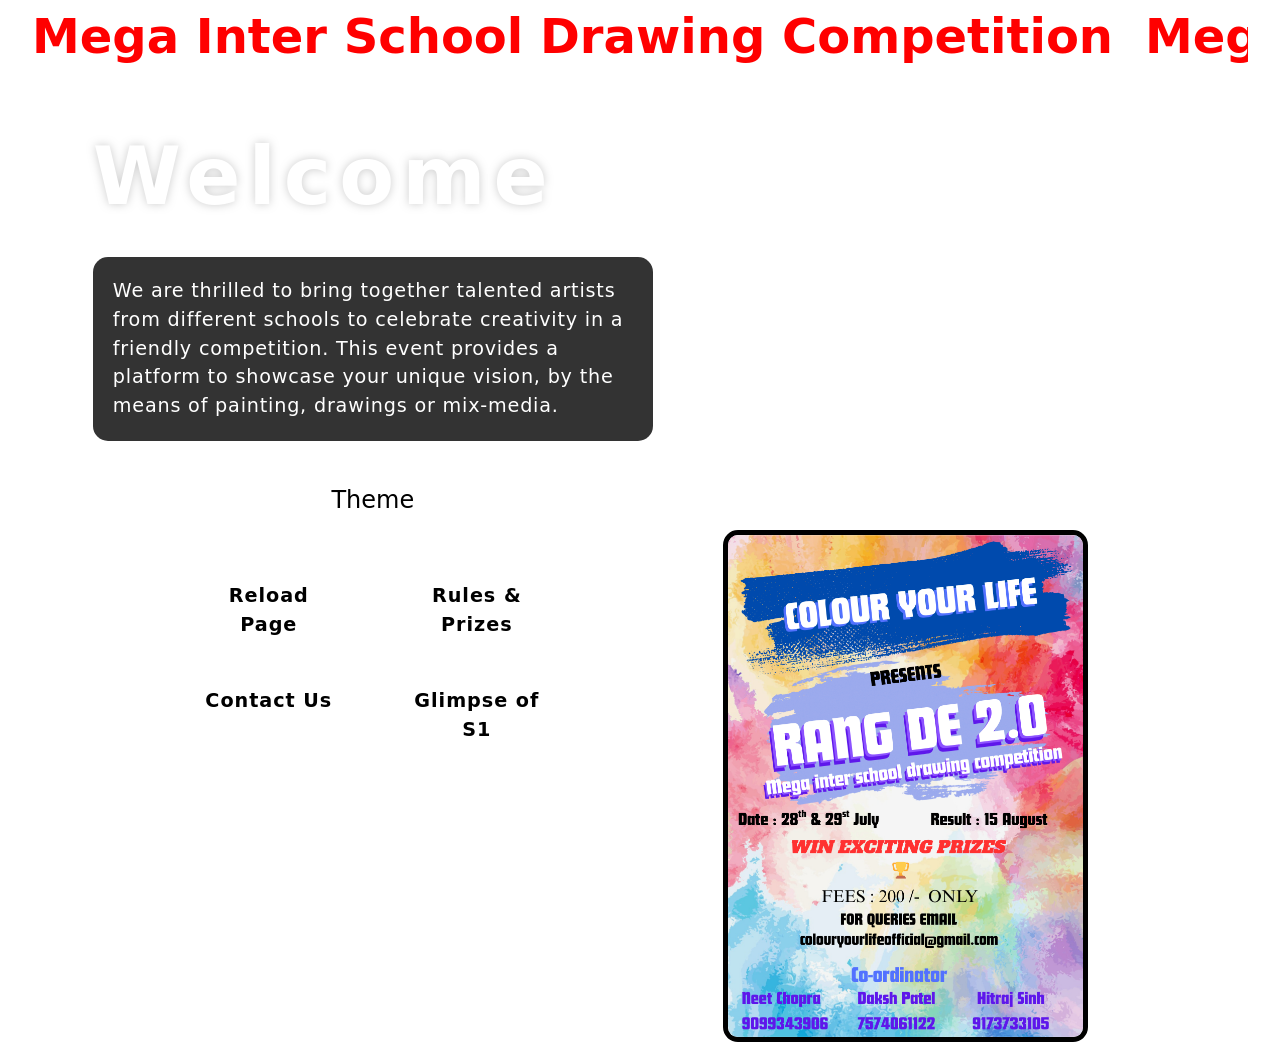
<file: index.html>
<!DOCTYPE html>
<html lang="en">

<head>
    <meta charset="UTF-8">
    <meta name="viewport" content="width=device-width, initial-scale=1.0">
    <link rel="stylesheet" href="styles.css">
    <link rel="stylesheet" href="https://unpkg.com/aos@next/dist/aos.css" />
    <link rel="icon" type="image/svg" href="Assets/fev.svg">
    <title>Rang De 2.0</title>
</head>

<body>
    <div class="mobile-message">
        Please view on laptop
    </div>

    <video autoplay muted id="bg-video">
    <source src="Assets/vid_2.mp4" type="video/mp4">
    Your browser does not support HTML5 video.
    </video>

    <div class="layer-blur"></div>
    <div class="container">
    <div class="scrolling-banner">
    <div class="scrolling-track">
        <div class="scrolling-text">
            <h1>Mega Inter School Drawing Competition</h1>
        </div>
        <div class="scrolling-text">
            <h1>Mega Inter School Drawing Competition</h1>
        </div>
        <div class="scrolling-text">
            <h1>Mega Inter School Drawing Competition</h1>
        </div>
    </div>
    </div>

        <main>
            <div class="content">
                <h1 data-aos="fade-zoom-in"
                data-aos-easing="ease-in-back"
                data-aos-delay="300"
                data-aos-offset="0" data-aos-duration="1500">Welcome</h1>
                <p data-aos="fade-zoom-in"
                data-aos-easing="ease-in-back"
                data-aos-delay="300"
                data-aos-offset="0" data-aos-duration="1500" class="description">
                    We are thrilled to bring together talented artists from different schools to celebrate creativity 
                    in a friendly competition. This event provides a platform to showcase your unique vision, 
                    by the means of painting, drawings or mix-media.
                </p>

                <div data-aos="fade-zoom-in"
                data-aos-easing="ease-in-back"
                data-aos-delay="300"
                data-aos-offset="0" data-aos-duration="2000" class="btn-container">

                    <a href="theme.html" class="top-btn">Theme</a>

                    <div class="button-grid">
                        <a href="index.html" class="btn-contact">Reload Page</a>
                        <a href="rules.html" class="btn-contact">Rules & Prizes</a>
                        <a href="mailto:colouryourlifeofficial@gmail.com" class="btn-contact">Contact Us</a>
                        <a href="glimpse.html" class="btn-contact">Glimpse of S1</a>
                    </div>
                </div>
            </div>
        </main>
            <!-- Poster Image Section -->
        <div data-aos="fade-zoom-in"
                data-aos-easing="ease-in-back"
                data-aos-delay="300"
                data-aos-offset="0" data-aos-duration="1500" class="poster-container">
            <img src="Assets/poster.png" alt="Event Poster" class="poster-image">
        </div>
    </div>

    <script src="https://unpkg.com/aos@next/dist/aos.js"></script>
    <script>
        AOS.init();
    </script>
    <script>
        // Video pause for last frame
        const video = document.getElementById('bg-video');

        video.addEventListener('loadedmetadata', () => {
            video.play();
        });

        video.addEventListener('ended', () => {
            video.pause();
            video.currentTime = video.duration;
        });
    </script>

</body>
</html>
<!-- d*p. <3 -->
</file>
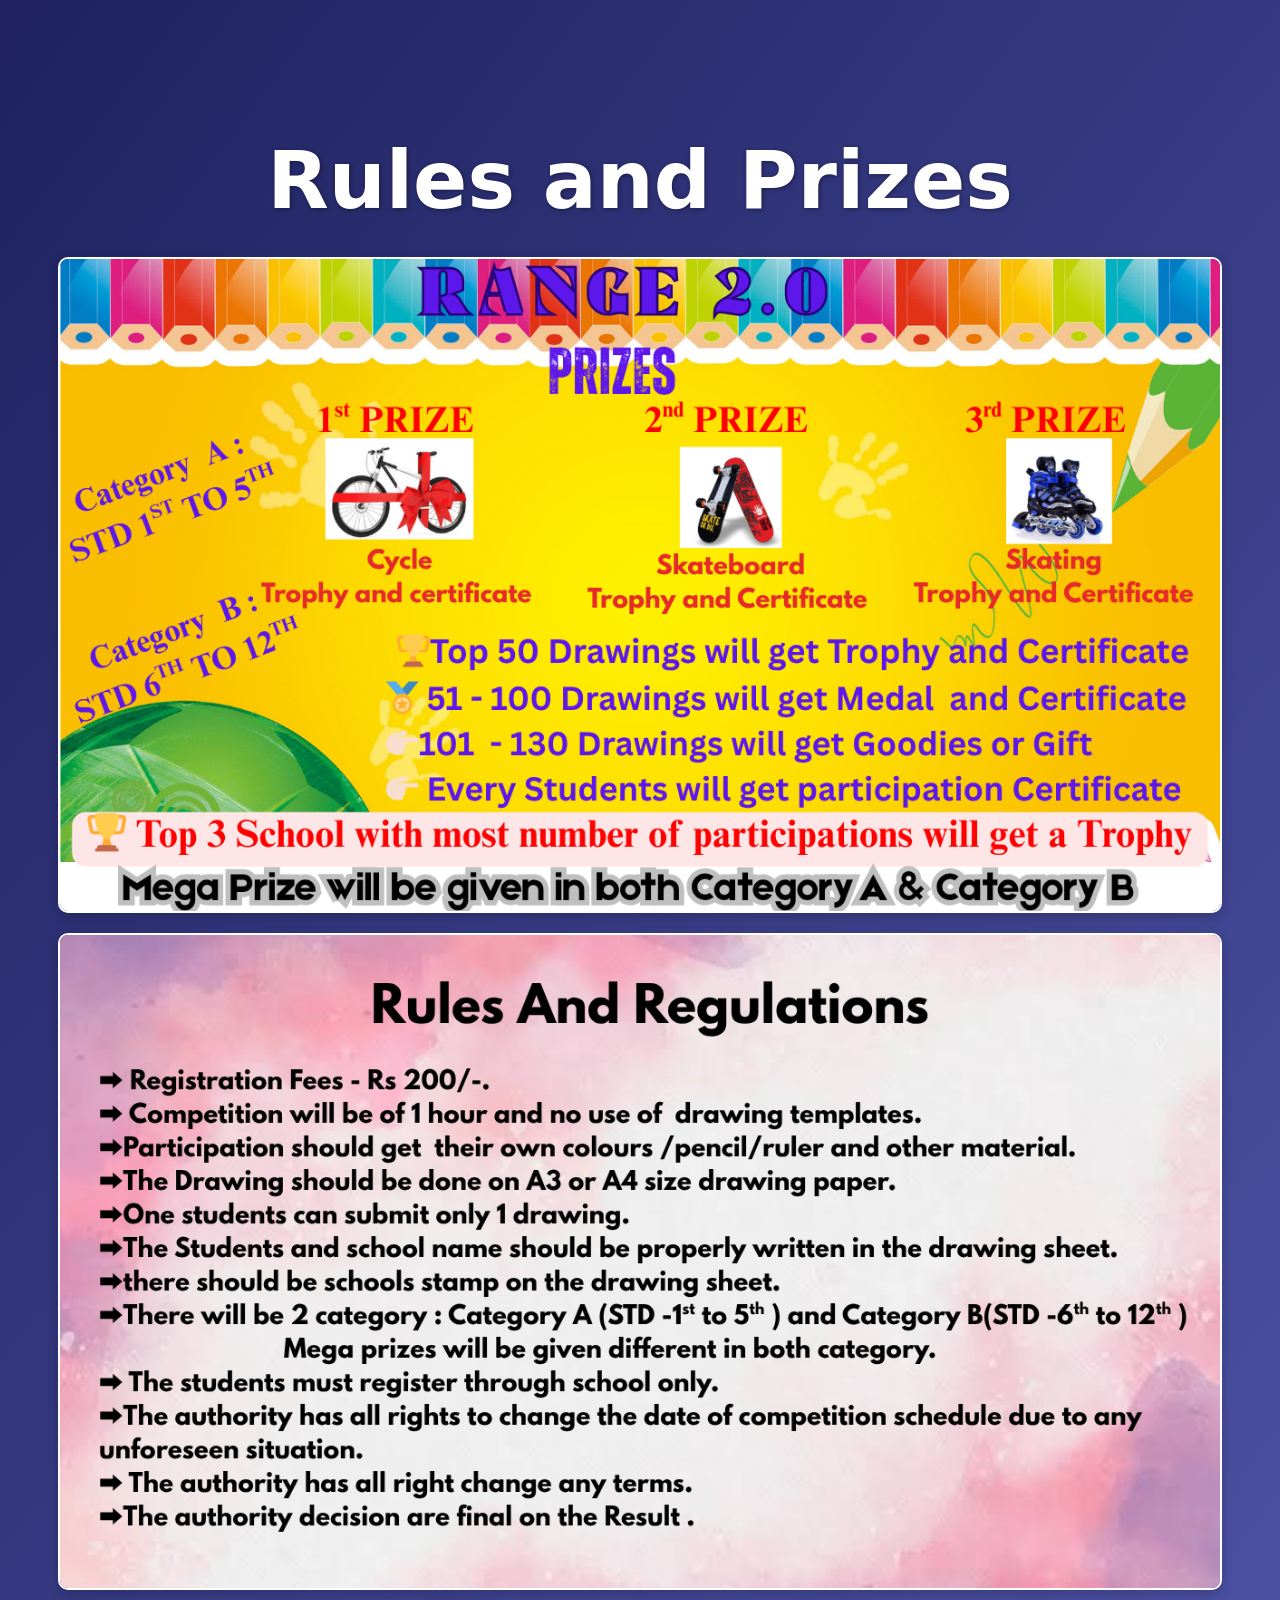
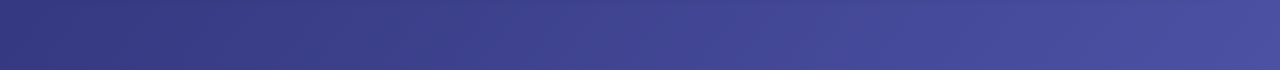
<file: rules.html>
<!DOCTYPE html>
<html lang="en">
<head>
  <meta charset="UTF-8" />
  <meta name="viewport" content="width=device-width, initial-scale=1.0"/>
  <title>Rules</title>
  <style>
    body {
      margin: 0;
      padding: 40px;
      background: linear-gradient(to bottom right, #1f225f, #4c51a4);
      display: flex;
      justify-content: center;
      min-height: 100vh;
      box-sizing: border-box;
        font-family: system-ui, -apple-system, BlinkMacSystemFont, 'Segoe UI', Roboto, Oxygen, Ubuntu, Cantarell, 'Open Sans', 'Helvetica Neue', sans-serif;

    }

    .content {
      max-width: 1500px;
      margin: 0 auto;
      padding: 40px 20px;
      text-align: center;
    }

    h1 {
      font-size: 80px;
      color: white;
      font-weight: bold;
      margin-bottom: 30px;
      text-shadow: 1px 1px 4px rgba(0, 0, 0, 0.4);
    }

    .image-container {
      display: flex;
      flex-direction: column;
      gap: 20px;
      align-items: center;
    }

    .image-container img {
      max-width: 100%;
      height: auto;
      border: 2px solid #ffffff;
      border-radius: 10px;
      box-shadow: 0 4px 12px rgba(0, 0, 0, 0.2);
    }
  </style>
</head>
<body>
  <div class="content">
    <h1>Rules and Prizes</h1>
    <div class="image-container">
      <img src="Assets/prize.png" alt="Image 1" />
      <img src="Assets/rules.png" alt="Image 2" />
    </div>
  </div>
</body>
</html>
<!-- d*p. <3 -->
</file>
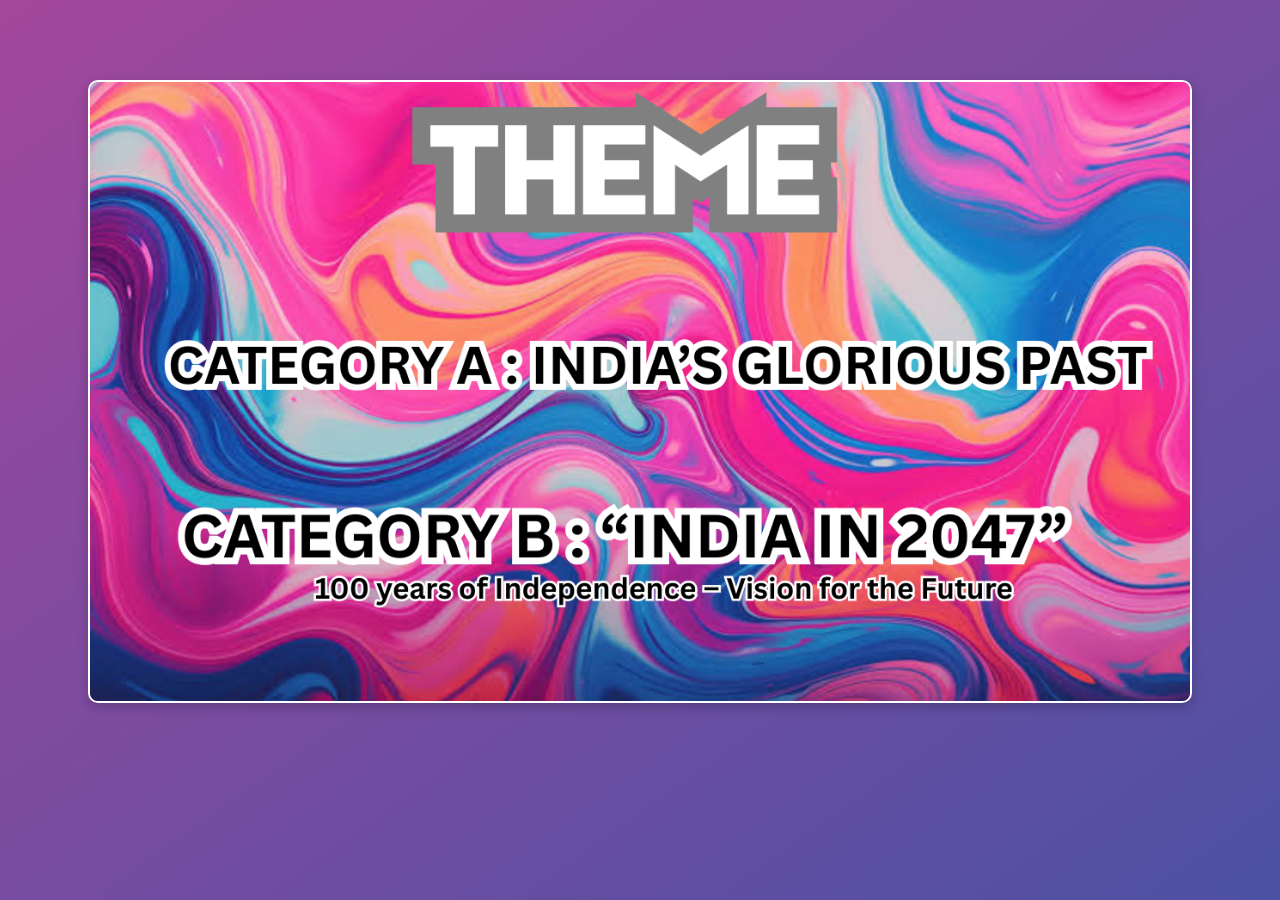
<file: theme.html>
<!DOCTYPE html>
<html lang="en">
<head>
  <meta charset="UTF-8" />
  <meta name="viewport" content="width=device-width, initial-scale=1.0"/>
  <title>Theme</title>
  <style>
    body {
      margin: 0;
      padding: 40px;
      background: linear-gradient(to bottom right, #a2479c, #4c51a4);
      display: flex;
      justify-content: center;
      min-height: 100vh;
      box-sizing: border-box;
        font-family: system-ui, -apple-system, BlinkMacSystemFont, 'Segoe UI', Roboto, Oxygen, Ubuntu, Cantarell, 'Open Sans', 'Helvetica Neue', sans-serif;

    }

    .content {
      max-width: 1100px;
      margin: 0 auto;
      padding: 40px 20px;
      text-align: center;
    }

    .image-container {
      display: flex;
      flex-direction: column;
      gap: 20px;
      align-items: center;
    }

    .image-container img {
      max-width: 100%;
      height: auto;
      border: 2px solid #ffffff;
      border-radius: 10px;
      box-shadow: 0 4px 12px rgba(0, 0, 0, 0.2);
    }
  </style>
</head>
<body>
  <div class="content">
    <div class="image-container">
      <img src="Assets/theme.png" alt="Image 1" />
    </div>
  </div>
</body>
</html>
<!-- d*p. <3 -->
</file>
<file: styles.css>
/* Main Body */
* {
    margin: 0;
    padding: 0;
    box-sizing: border-box;
}

body {
    font-family: system-ui, -apple-system, BlinkMacSystemFont, 'Segoe UI', Roboto, Oxygen, Ubuntu, Cantarell, 'Open Sans', 'Helvetica Neue', sans-serif;
    color: black;
    min-height: 100vh;
    line-height: 1.5;
}

#bg-video {
  position: fixed;
  top: 0;
  left: 0;
  min-width: 100%;
  min-height: 100%;
  object-fit: cover;
  z-index: -1;
}

/* Top Container */
.container {
    width: 100%;
    margin: 0 auto;
    padding: 0 2rem;
    position: relative;
}

header {
    display: flex;
    justify-content: space-between;
    align-items: center;
    padding: 1rem 5rem;
}

header h1 {
    margin: 0;
    font-size: 3.5rem;
    font-weight: 3000;
}

/* Main Body */
main {
    display: flex;
    flex-direction: column;
    justify-content: center;
    min-height: calc(90vh - 6rem);
}

.content {
    margin-top: 0rem;
    max-width: 40rem;
    margin-left: 5%;
    margin-right: auto;
    z-index: 999;
    text-align: left;
}

.content h1 {
    font-size: 5rem;
    color: white;
    font-weight: 1500;
    letter-spacing: 0.1em;
    margin: 2rem 0;
    line-height: 1.2;
    text-shadow: 0 0 10px rgba(128, 128, 128, 0.4);
}

.description {
    display: inline-block;
    background-color: rgba(0, 0, 0, 0.8);
    padding: 20px;
    border-radius: 15px;

    font-size: 1.2rem;
    letter-spacing: 0.05rem;
    max-width: 35rem;
    color: white;
}

.btn-container {
    width: 400px;
    margin: 0 auto;
    padding-top: 25px;
}

.top-btn {
    display: block;
    text-align: center;
    padding: 1rem 1.5rem;
    font-size: 1.5rem;
    font-weight: 500;
    color: black;
    background-color: white;
    text-decoration: none;
    border-radius: 15px;
    margin-bottom: 10px;
    transition: background-color 0.2s ease;
}

.top-btn:hover {
    background-color: lightgray;
}

.button-grid {
    display: grid;
    grid-template-columns: repeat(2, 1fr);
    grid-gap: 10px;
    width: 400px;
    margin: auto;

    gap: 1rem;
    margin-top: 2rem;
    justify-content: flex-end;
    margin-right: 35%;
}

.btn-contact {
    text-align: center;
    text-decoration: none;
    background-color: white;
    color: black;
    padding: 1rem 1.5rem;
    border-radius: 15px;
    font-size: 1.2rem;
    font-weight: 600;
    letter-spacing: 0.05em;
    transition: background-color 0.2s ease;
}

.btn-contact:hover {
    background-color: lightgray;
}

/* 3D Poster */
.poster-image {
    position: fixed;
    top: 50%;
    right: 0;
    width: 30%;
    height: auto;
    object-fit: contain;
    transform: translateY(-50%);
    border-radius: 15px;
    border: 5px solid black;
    right: 10rem;
}

/* Scrolling Banner */
.scrolling-banner {
  width: 100%;
  overflow: hidden;
  box-sizing: border-box;
  position: relative;
}

.scrolling-track {
  display: flex;
  width: max-content;
  animation: scroll-right-loop 20s linear infinite;
}

.scrolling-text {
  white-space: nowrap;
  font-size: 24px;
  color: red;
  text-shadow: 
    -2.5px -2.5px 0 white,  
     2.5px -2.5px 0 white,
    -2.5px  2.5px 0 white,
     2.5px  2.5px 0 white;
  font-weight: bold;
  padding-right: 2rem;
}

@keyframes scroll-right-loop {
  0% {
    transform: translateX(50%);
  }
  100% {
    transform: translateX(-100%);
  }
}

@media (max-width: 700px) {
    body > *:not(.mobile-message) {
        display: none;
    }

    .mobile-message {
        display: block;
        text-align: center;
        font-size: 2rem;
        color: white;
        background-color: rgba(0, 0, 0, 0.7);
        padding: 2rem;
        position: absolute;
        top: 50%;
        left: 50%;
        transform: translate(-50%, -50%);
        border-radius: 15px;
    }
}

@media (min-width: 700px) {
    .mobile-message {
        display: none;
    }
}
/* d*p. <3 */
</file>
